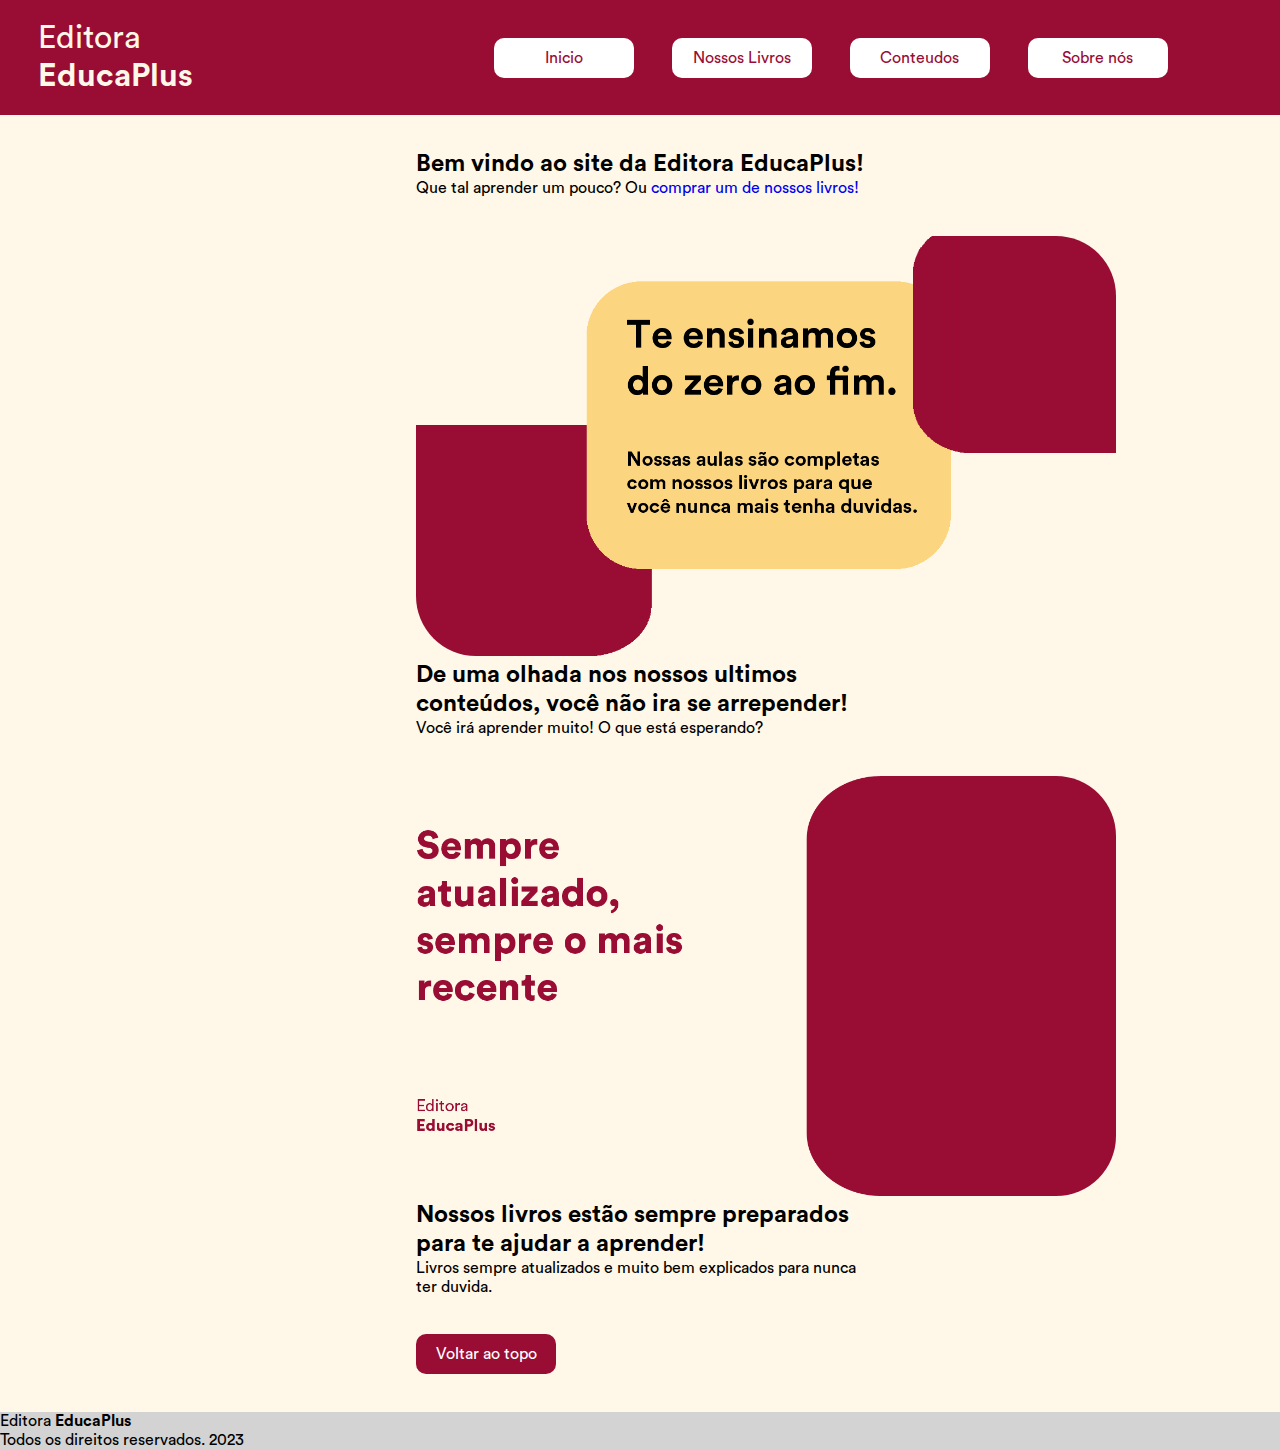
<file: index.html>
<!DOCTYPE html>
<html lang="pt-br">

<head>
	<meta charset="utf-8" />
	<meta name="viewport" content="width=device-width, initial-width=1.0" />
	<meta http-equiv="X-UA-Compatible" content="IE=edge" />
	<link rel="stylesheet" href="css/styles.css" />
	<link rel="icon" href="img/logo.png" />
	<title>EducaPlus - Inicio</title>
</head>

<body>
	<div id="wrapper">
		<header id="topbar">
			<h1 class="light-weight logo-h">Editora <br><span class="bold">EducaPlus</span></h1>
			<div class="center-items">
				<ul class="no-type logo-ul">
					<li><a href="#wrapper" class="top-margin">Inicio</a></li>
					<li><a href="book.html" class="top-margin">Nossos Livros</a></li>
					<li><a href="content.html" class="top-margin">Conteudos</a></li>
					<li><a href="about.html" class="top-margin">Sobre nós</a></li>
				</ul>
			</div>
		</header>
		<main id="content">
			<article>
				<h2>Bem vindo ao site da Editora EducaPlus!</h2>
				<p>Que tal aprender um pouco? Ou <a href="book.html">comprar um de nossos livros!</a></p>
			</article>
			<article>
				<img src="img/conteudo.png" class="resolution" />
				<a href="#" class="black-a">
					<h2>De uma olhada nos nossos ultimos conteúdos, você não ira se arrepender!</h2>
					<p>Você irá aprender muito! O que está esperando?</p>
				</a>
			</article>
			<article>
				<img src="img/conteudo2.png" class="resolution" />
				<a href="#" class="black-a">
					<h2>Nossos livros estão sempre preparados para te ajudar a aprender!</h2>
					<p>Livros sempre atualizados e muito bem explicados para nunca ter duvida.</p>
				</a>
			</article>
			<div class="black-top">
				<a href="#">Voltar ao topo</a>
			</div>
		</main>
		<footer>
			<p>Editora <b>EducaPlus</b></p>
			<p>Todos os direitos reservados. 2023</p>
		</footer>
	</div>
</body>

</html>
</file>
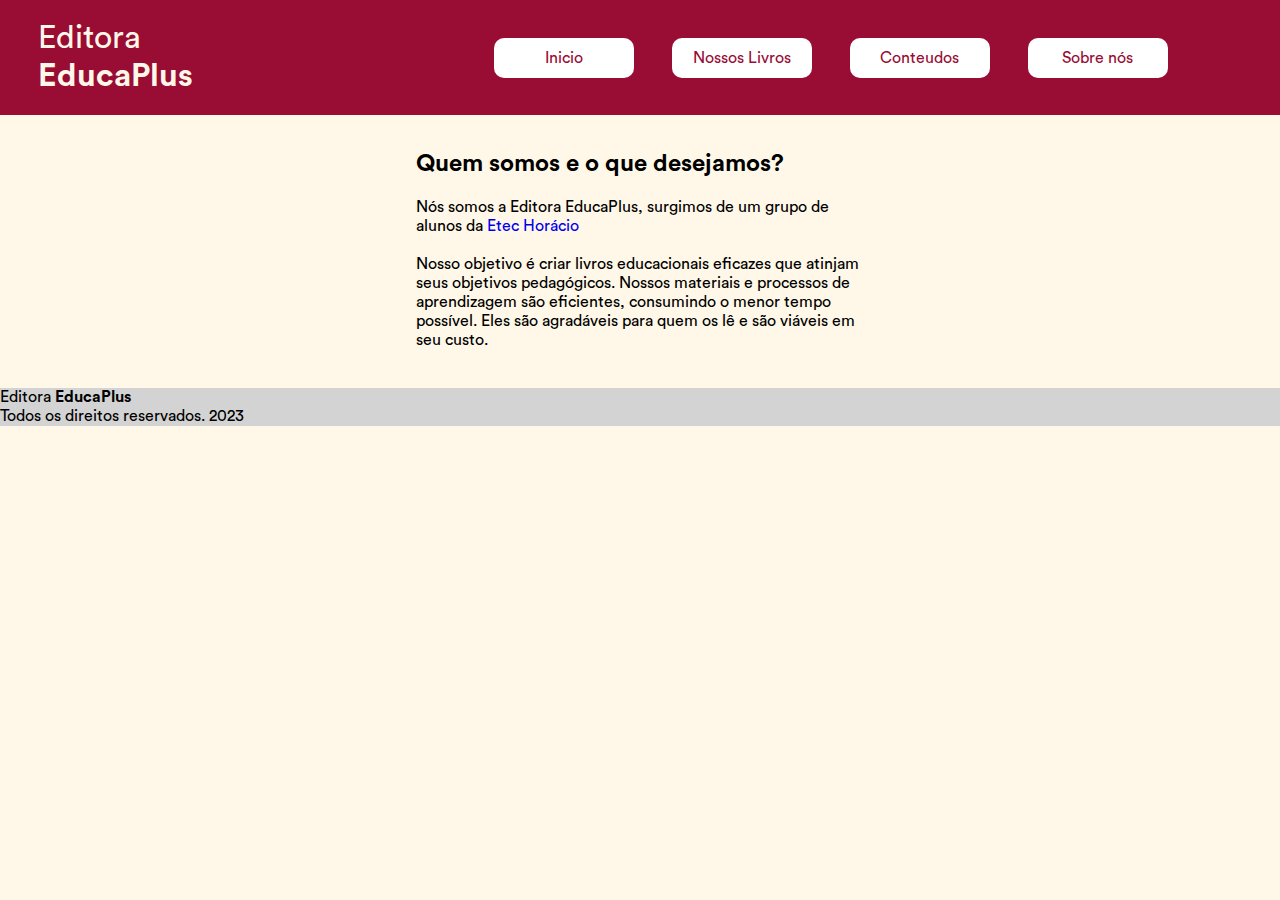
<file: about.html>
<!DOCTYPE html>
<html lang="pt-br">

<head>
    <meta charset="UTF-8" />
    <meta http-equiv="X-UA-Compatible" content="IE=edge" />
    <meta name="viewport" content="width=device-width, initial-scale=1.0" />
    <link rel="stylesheet" href="css/styles.css" />
    <link rel="icon" href="img/logo.png" />
    <title>EducaPlus - Sobre Nós</title>
</head>

<body>
    <div id="wrapper">
        <header id="topbar">
            <h1 class="light-weight logo-h">Editora <br><span class="bold">EducaPlus</span></h1>
            <div class="center-items">
                <ul class="no-type logo-ul">
                    <li><a href="index.html" class="top-margin">Inicio</a></li>
                    <li><a href="book.html" class="top-margin">Nossos Livros</a></li>
                    <li><a href="content.html" class="top-margin">Conteudos</a></li>
                    <li><a href="#wrapper" class="top-margin">Sobre nós</a></li>
                </ul>
            </div>
        </header>
        <main id="content">
            <article>
                <h2>Quem somos e o que desejamos?</h2>
                <br>
                <p>Nós somos a Editora EducaPlus, surgimos de um grupo de alunos da <a href="https://www.etechoracio.com.br/" target="_BLANK">Etec Horácio</a></p>
                <br>
                <p>Nosso objetivo é criar livros educacionais eficazes que atinjam seus objetivos pedagógicos. Nossos materiais e processos de aprendizagem são eficientes, consumindo o menor tempo possível. Eles são agradáveis para quem os lê e são viáveis em seu custo.</p>
            </article>
        </main>
        <footer>
            <p>Editora <b>EducaPlus</b></p>
            <p>Todos os direitos reservados. 2023</p>
        </footer>
    </div>
</body>

</html>
</file>
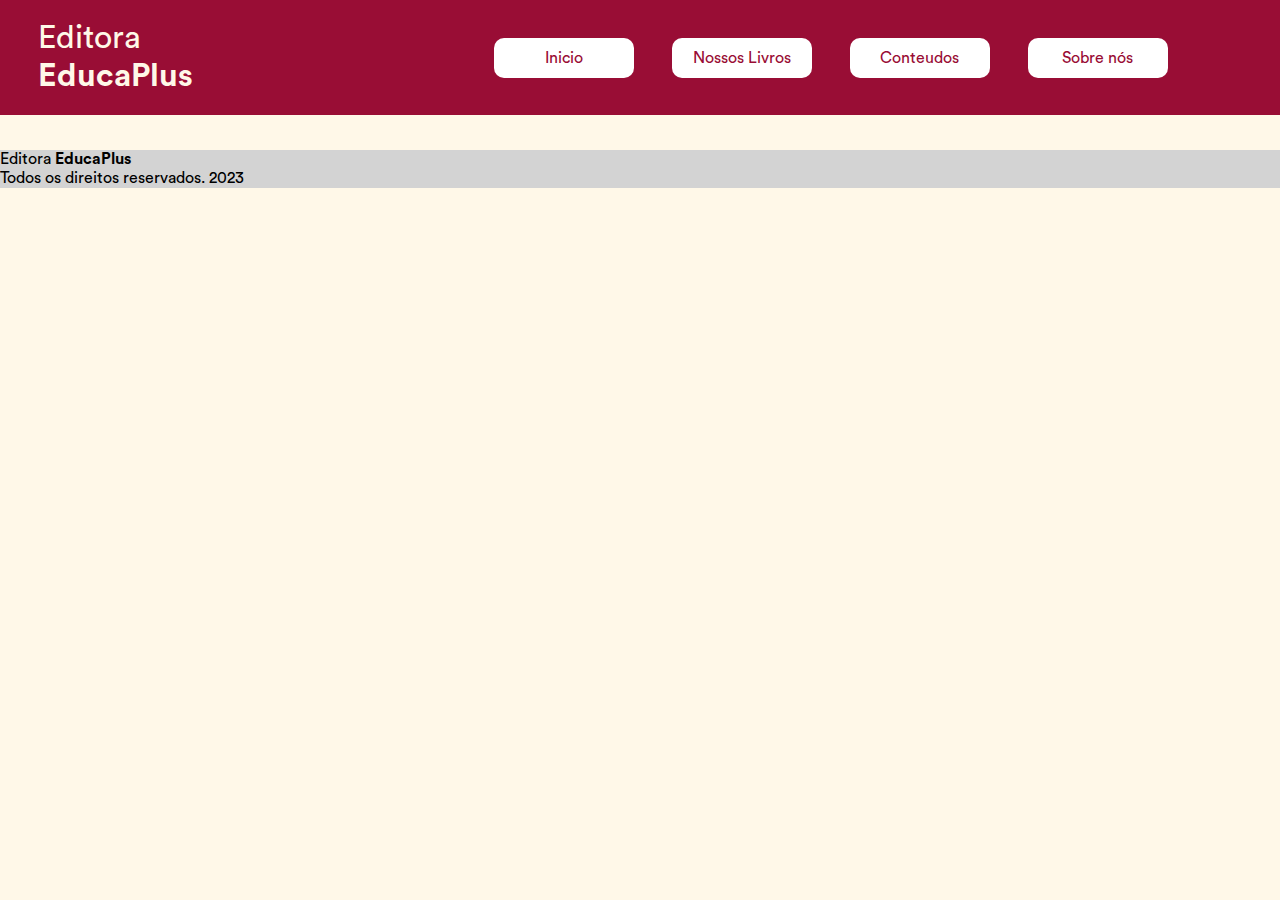
<file: tec.html>
<!DOCTYPE html>
<html lang="en">

<head>
    <meta charset="UTF-8" />
    <meta http-equiv="X-UA-Compatible" content="IE=edge" />
    <meta name="viewport" content="width=device-width, initial-scale=1.0" />
    <link rel="stylesheet" href="css/styles.css" />
    <link rel="icon" href="img/logo.png" />
    <title>EducaPlus - Conteúdo 1</title>
</head>

<body>
    <div id="wrapper">
        <header id="topbar">
            <h1 class="light-weight logo-h">Editora <br><span class="bold">EducaPlus</span></h1>
            <div class="center-items">
                <ul class="no-type logo-ul">
                    <li><a href="index.html" class="top-margin">Inicio</a></li>
                    <li><a href="book.html" class="top-margin">Nossos Livros</a></li>
                    <li><a href="content.html" class="top-margin">Conteudos</a></li>
                    <li><a href="about.html" class="top-margin">Sobre nós</a></li>
                </ul>
            </div>
        </header>
        <main id="content">

        </main>
        <footer>
            <p>Editora <b>EducaPlus</b></p>
            <p>Todos os direitos reservados. 2023</p>
        </footer>
    </div>
</body>

</html>
</file>
<file: css/styles.css>
@font-face {
	font-family: Circular;
	src: url(fonts/CircularStd-Book.otf);
}

@font-face {
	font-family: Circular-Bold;
	src: url(fonts/CircularStd-Bold.otf);
}

* {
	margin: 0;
	font-family: Circular, sans-serif;
}

body {
	background-color: #fff8e8;
}

article {
	margin-bottom: 1cm;
}

a, .no-type li {
	text-decoration: none;
	cursor: pointer;
}

footer {
	background-color: lightgray;
}

#topbar a {
	color: #990d35;
}

#topbar {
	position: fixed;
	top: 0;
	left: 0;
	right: 0;
	height: 115px;
	background-color: #990d35;
	color: #fff8e8;
	display: flex;
}

#content {
	width: 35%;
	margin: 150px auto 0 auto;
}

#preview-btn {
	border: none;
	background-color: #990d35;
	color: #fff;
	width: 80%;
	height: 30px;
	border-radius: 10px;
	cursor: pointer;
}

.black-top {
	background-color: #990d35;
	text-align: center;
	margin-bottom: 1cm;
}

.black-top a {
	color: white;
}

.bold, h2, b, h3 {
	font-family: Circular-Bold;
}

.light-weight {
	padding-top: 0.5cm;
	font-weight: 100;
}

.logo-h {
	padding-left: 1cm;
}

.no-type {
	list-style-type: none;
}

.logo-ul {
	display: inline-flex;
	text-align: center;
	padding-top: 1cm;
}

.no-type li {
	margin-left: 1cm;
	background-color: #fff;
	color: #990d35;
}

.no-type li, .black-top {
	height: 40px;
	width: 140px;
	border-radius: 10px;
	transition: 0.3s;
}

.no-type li:hover {
	background-color: #fcd581;
}

.center-items {
	margin-left: auto;
	margin-right: auto;
	width: 50%;
}

.top-margin, .black-top a {
	vertical-align: -11px;
}


.black-a {
	color: #000;
	transition: 0.3s;
}

.black-a:hover {
	color: #990d35;
}

.resolution {
	width: 700px;
	border-radius: 60px;
}

.price {
	color: rgb(39, 134, 100);
}

.not-buy {
	color: darkred;
}

.no-type-li {
	list-style-type: none;
}

.card {
	box-shadow: 0 4px 8px 0 rgba(0, 0, 0, 0.2);
	height: auto;
	text-align: center;
	border-radius: 20px;
}

.preview {
	width: 80%;
	border-radius: 10px;
}
</file>
